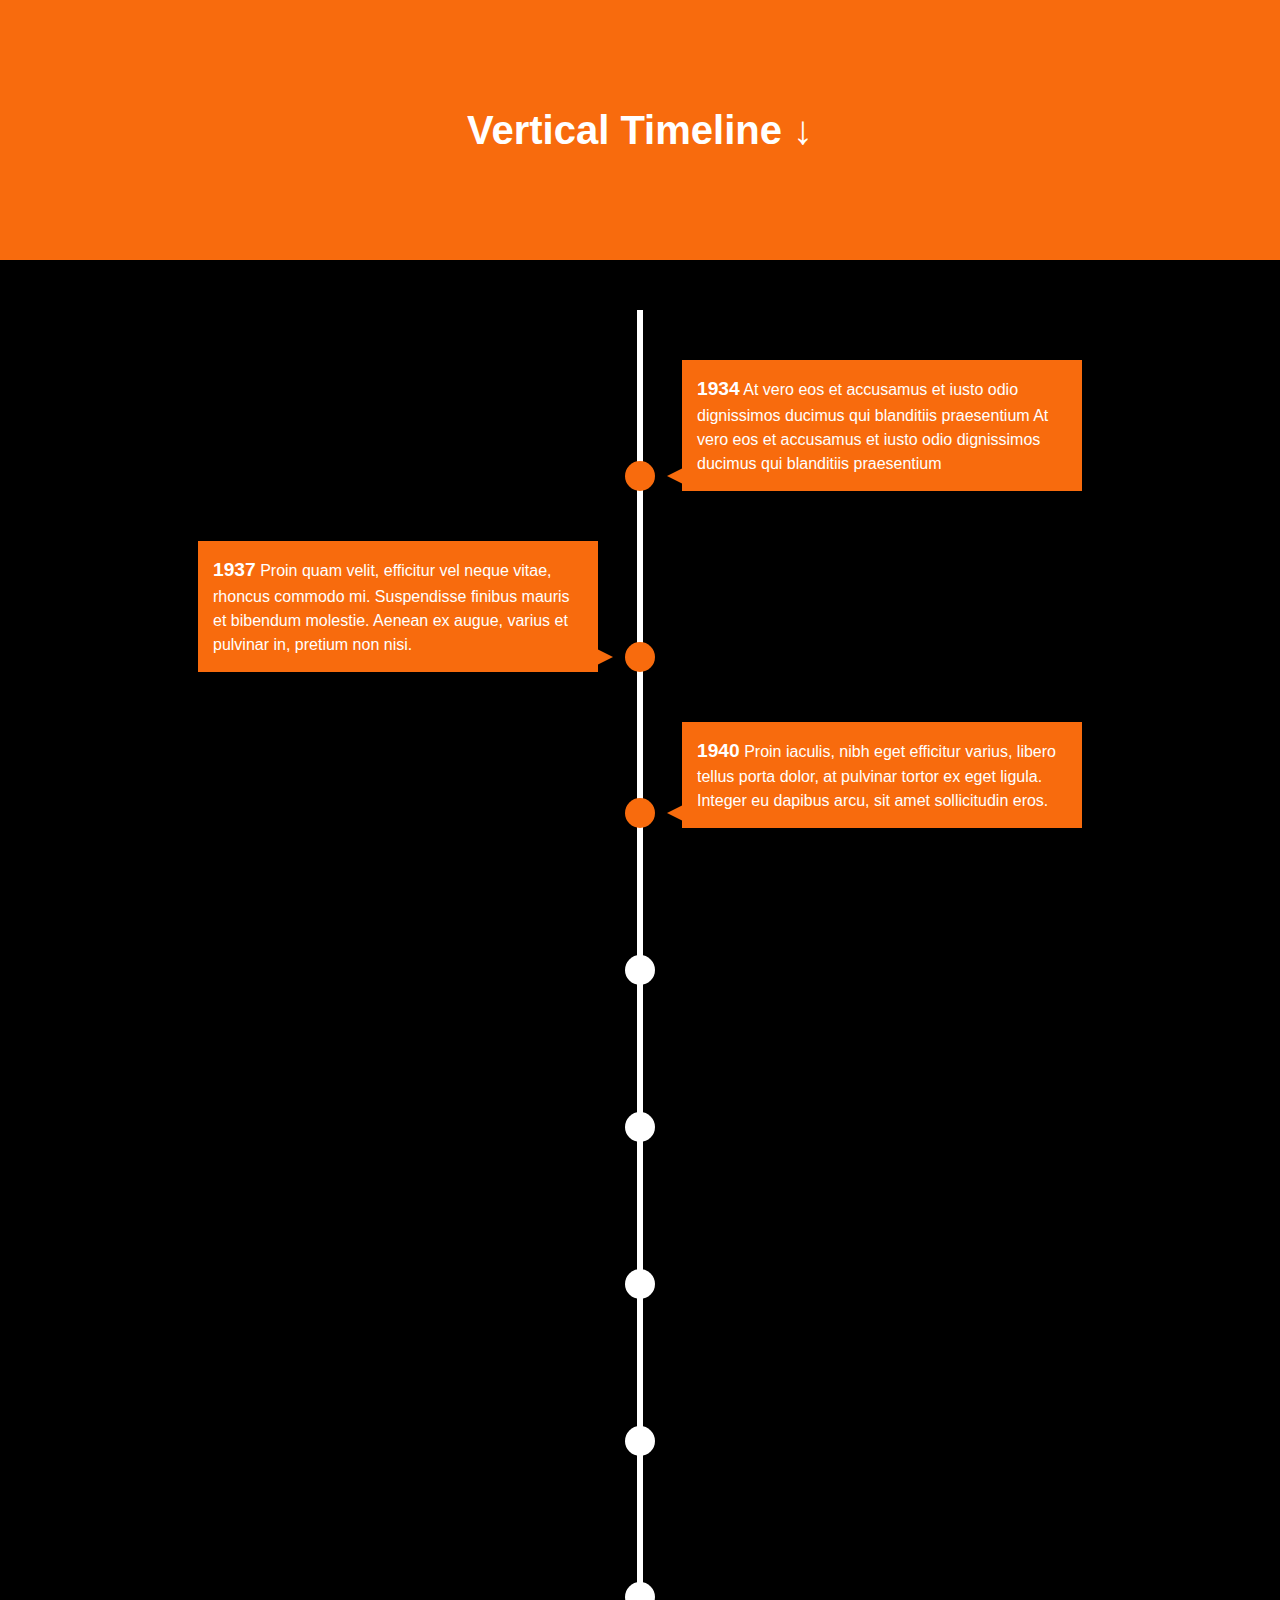
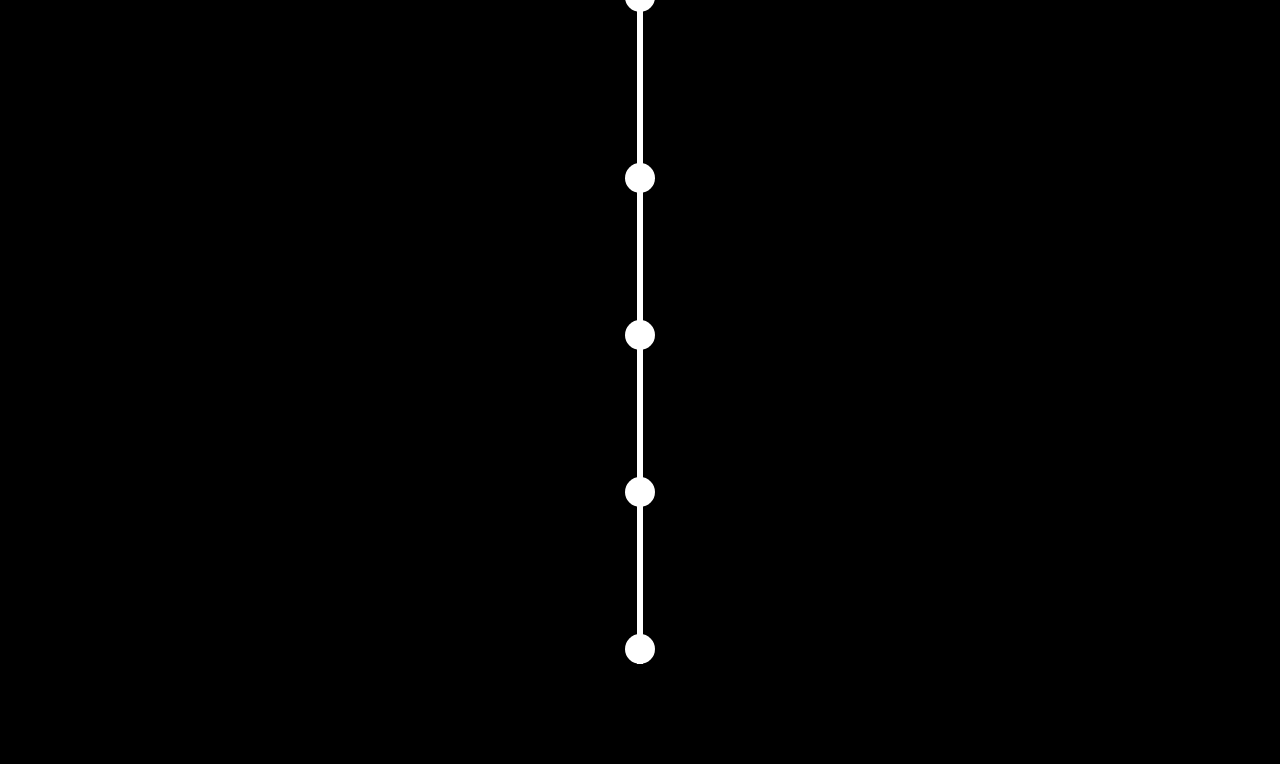
<file: timelinehtml/index.html>
<!DOCTYPE html>
<html lang="es">
<head>
    <meta charset="UTF-8">
    <meta name="viewport" content="width=device-width, initial-scale=1.0">
    <link rel="stylesheet" href="styles.css">
    <title>Document</title>
</head>
<body>
    <section class="intro">
        <div class="container">
          <h1>Vertical Timeline &darr;</h1>
        </div>
      </section>
      
      <section class="timeline">
        <ul>
          <li>
            <div>
              <time>1934</time> At vero eos et accusamus et iusto odio dignissimos ducimus qui blanditiis praesentium At vero eos et accusamus et iusto odio dignissimos ducimus qui blanditiis praesentium
            </div>
          </li>
          <li>
            <div>
              <time>1937</time> Proin quam velit, efficitur vel neque vitae, rhoncus commodo mi. Suspendisse finibus mauris et bibendum molestie. Aenean ex augue, varius et pulvinar in, pretium non nisi.
            </div>
          </li>
          <li>
            <div>
              <time>1940</time> Proin iaculis, nibh eget efficitur varius, libero tellus porta dolor, at pulvinar tortor ex eget ligula. Integer eu dapibus arcu, sit amet sollicitudin eros.
            </div>
          </li>
          <li>
            <div>
              <time>1943</time> In mattis elit vitae odio posuere, nec maximus massa varius. Suspendisse varius volutpat mattis. Vestibulum id magna est.
            </div>
          </li>
          <li>
            <div>
              <time>1946</time> In mattis elit vitae odio posuere, nec maximus massa varius. Suspendisse varius volutpat mattis. Vestibulum id magna est.
            </div>
          </li>
          <li>
            <div>
              <time>1956</time> In mattis elit vitae odio posuere, nec maximus massa varius. Suspendisse varius volutpat mattis. Vestibulum id magna est.
            </div>
          </li>
          <li>
            <div>
              <time>1957</time> In mattis elit vitae odio posuere, nec maximus massa varius. Suspendisse varius volutpat mattis. Vestibulum id magna est.
            </div>
          </li>
          <li>
            <div>
              <time>1967</time> Aenean condimentum odio a bibendum rhoncus. Ut mauris felis, volutpat eget porta faucibus, euismod quis ante.
            </div>
          </li>
          <li>
            <div>
              <time>1977</time> Vestibulum porttitor lorem sed pharetra dignissim. Nulla maximus, dui a tristique iaculis, quam dolor convallis enim, non dignissim ligula ipsum a turpis.
            </div>
          </li>
          <li>
            <div>
              <time>1985</time> In mattis elit vitae odio posuere, nec maximus massa varius. Suspendisse varius volutpat mattis. Vestibulum id magna est.
            </div>
          </li>
          <li>
            <div>
              <time>2000</time> In mattis elit vitae odio posuere, nec maximus massa varius. Suspendisse varius volutpat mattis. Vestibulum id magna est.
            </div>
          </li>
          <li>
            <div>
              <time>2005</time> In mattis elit vitae odio posuere, nec maximus massa varius. Suspendisse varius volutpat mattis. Vestibulum id magna est.
            </div>
          </li>
        </ul>
      </section>


      <script src="script.js"></script>
</body>
</html>
</file>
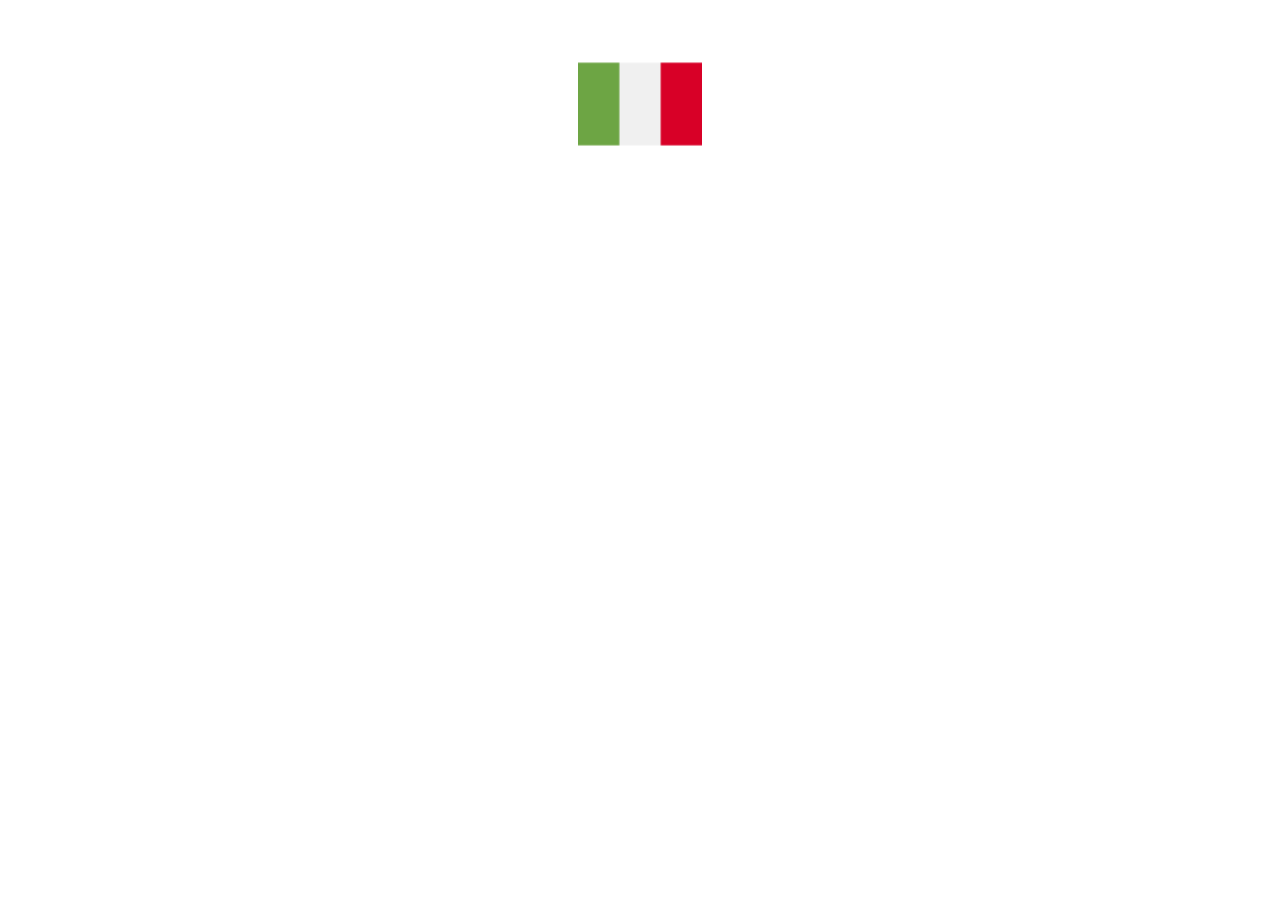
<file: test/selectBox/index.html>
<!DOCTYPE html>
<html lang="es">
  <head>
    <meta charset="UTF-8" />
    <meta name="viewport" content="width=device-width, initial-scale=1.0" />
    <link rel="stylesheet" href="css/estilos.css" />
    <title>flags</title>
  </head>
  <body>
    <div class="contenedor">
      <form action="">
        <div class="selectbox">
          <div class="contenido-select" id="select">
            <img class="flag" src="./img/italy.png" />
          </div>
          <div class="opciones" id="opciones">
            <a href="" class="opcion">
              <div class="contenido-select contenido-opcion" id="langSpain">
                <img class="flag" src="./img/spain.png" />
              </div>
            </a>

            <a href="" class="opcion">
              <div class="contenido-select contenido-opcion" id="langUk">
                <img class="flag" src="./img/unitedkingdom.png" />
              </div>
            </a>
        </div>
        <input type="hidden" name="lang" id="inputSelect" value="">
      </form>
    </div>

    <script src="js/main.js"></script>
  </body>
</html>
</file>
<file: timelinehtml/styles.css>
*,
*::before,
*::after {
  margin: 0;
  padding: 0;
  box-sizing: border-box;
}

body {
  font: normal 16px/1.5 "Helvetica Neue", sans-serif;
  background: #000000;
  color: #fff;
  overflow-x: hidden;
  padding-bottom: 50px;
}


/* INTRO SECTION
–––––––––––––––––––––––––––––––––––––––––––––––––– */

.intro {
  background: rgb(248, 107, 13);
  padding: 100px 0;
}

.container {
  width: 90%;
  max-width: 1200px;
  margin: 0 auto;
  text-align: center;
}

h1 {
  font-size: 2.5rem;
}


/* TIMELINE
–––––––––––––––––––––––––––––––––––––––––––––––––– */

.timeline ul {
  background: #000000;
  padding: 50px 0;
}

.timeline ul li {
  list-style-type: none;
  position: relative;
  width: 6px;
  margin: 0 auto;
  padding-top: 50px;
  background: #fff;
}

.timeline ul li::after {
  content: "";
  position: absolute;
  left: 50%;
  bottom: 0;
  transform: translateX(-50%);
  width: 30px;
  height: 30px;
  border-radius: 50%;
  background: inherit;
  z-index: 1;
}

.timeline ul li div {
  position: relative;
  bottom: 0;
  width: 400px;
  padding: 15px;
  background: rgb(248, 107, 13);
}

.timeline ul li div::before {
  content: "";
  position: absolute;
  bottom: 7px;
  width: 0;
  height: 0;
  border-style: solid;
}

.timeline ul li:nth-child(odd) div {
  left: 45px;
}

.timeline ul li:nth-child(odd) div::before {
  left: -15px;
  border-width: 8px 16px 8px 0;
  border-color: transparent rgb(248, 107, 13) transparent transparent;
}

.timeline ul li:nth-child(even) div {
  left: -439px;

}

.timeline ul li:nth-child(even) div::before {
  right: -15px;
  border-width: 8px 0 8px 16px;
  border-color: transparent transparent transparent rgb(248, 107, 13);
}

time {
  display: inline;
  font-size: 1.2rem;
  font-weight: bold;
  margin-bottom: 8px;
}


/* EFFECTS
–––––––––––––––––––––––––––––––––––––––––––––––––– */

.timeline ul li::after {
  transition: background 0.5s ease-in-out;
}

.timeline ul li.in-view::after {
  background: rgb(248, 107, 13);
}

.timeline ul li div {
  visibility: hidden;
  opacity: 0;
  transition: all 0.5s ease-in-out;
}

.timeline ul li:nth-child(odd) div {
  transform: translate3d(200px, 0, 0);
}

.timeline ul li:nth-child(even) div {
  transform: translate3d(-200px, 0, 0);
}

.timeline ul li.in-view div {
  transform: none;
  visibility: visible;
  opacity: 1;
}


/* GENERAL MEDIA QUERIES
–––––––––––––––––––––––––––––––––––––––––––––––––– */

@media screen and (max-width: 900px) {
  .timeline ul li div {
    width: 250px;
  }
  .timeline ul li:nth-child(even) div {
    left: -289px;
    /*250+45-6*/
  }
}

@media screen and (max-width: 600px) {
  .timeline ul li {
    margin-left: 20px;
  }
  .timeline ul li div {
    width: calc(100vw - 91px);
  }
  .timeline ul li:nth-child(even) div {
    left: 45px;
  }
  .timeline ul li:nth-child(even) div::before {
    left: -15px;
    border-width: 8px 16px 8px 0;
    border-color: transparent rgb(248, 107, 13) transparent transparent;
  }
}


/* EXTRA/CLIP PATH STYLES
–––––––––––––––––––––––––––––––––––––––––––––––––– */
.timeline-clippy ul li::after {
  width: 40px;
  height: 40px;
  border-radius: 0;
}

.timeline-rhombus ul li::after {
  clip-path: polygon(50% 0%, 100% 50%, 50% 100%, 0% 50%);
}

.timeline-rhombus ul li div::before {
  bottom: 12px;
}

.timeline-star ul li::after {
  clip-path: polygon(
    50% 0%,
    61% 35%,
    98% 35%,
    68% 57%,
    79% 91%,
    50% 70%,
    21% 91%,
    32% 57%,
    2% 35%,
    39% 35%
  );
}

.timeline-heptagon ul li::after {
  clip-path: polygon(
    50% 0%,
    90% 20%,
    100% 60%,
    75% 100%,
    25% 100%,
    0% 60%,
    10% 20%
  );
}

.timeline-infinite ul li::after {
  animation: scaleAnimation 2s infinite;
}

@keyframes scaleAnimation {
  0% {
    transform: translateX(-50%) scale(1);
  }
  50% {
    transform: translateX(-50%) scale(1.25);
  }
  100% {
    transform: translateX(-50%) scale(1);
  }
}


/* FOOTER STYLES
–––––––––––––––––––––––––––––––––––––––––––––––––– */
.page-footer {
  position: fixed;
  right: 0;
  bottom: 20px;
  display: flex;
  align-items: center;
  padding: 5px;
  color: black;
  background: rgba(255, 255, 255, 0.65);
}

.page-footer a {
  display: flex;
  margin-left: 4px;
}
</file>
<file: test/selectBox/css/estilos.css>
*{
    padding: 0;
    margin: 0;
    box-sizing: border-box;
}

a{
    text-decoration: none;
}

.contenedor{
    width: 100%;
    max-width: 10000px;
    margin: auto;
    padding: 40px 0;
}

.selectbox{
    width: 10%;
    margin: auto;
    position: relative;

}

.contenido-select{
    background: transparent;
    width: 100%;
    box-shadow: 0,0,0 rgba(0,0,0, .16);
    cursor:pointer;
    display: flex;
    justify-content: space-between;
    align-items: center;
    transition: 0.2 ease all;
    margin-bottom: 30px;
    position: relative;
    z-index: 200;
    border: 2px solid transparent;
}

.select.active{

}
.flag{
    width: 100%;
    height: 100%;
}

.opciones{
    background: #fff;
    z-index: 100;
    width: 100%;
    display: none;
}

.opciones.active{
    display: block;
    animation: fadeIn .3s forward;
}

@keyframes fadeIn {
    from{
        transform: translateY(-200px) scale(0.5);
    }
    to{
        transform: translateY(0);
    }
}
/*Animacion*/
.contenido-opcion{
    width: 100%;
    display: flex;
    align-items: center;
    transition: 0.2s ease all;
}
</file>
